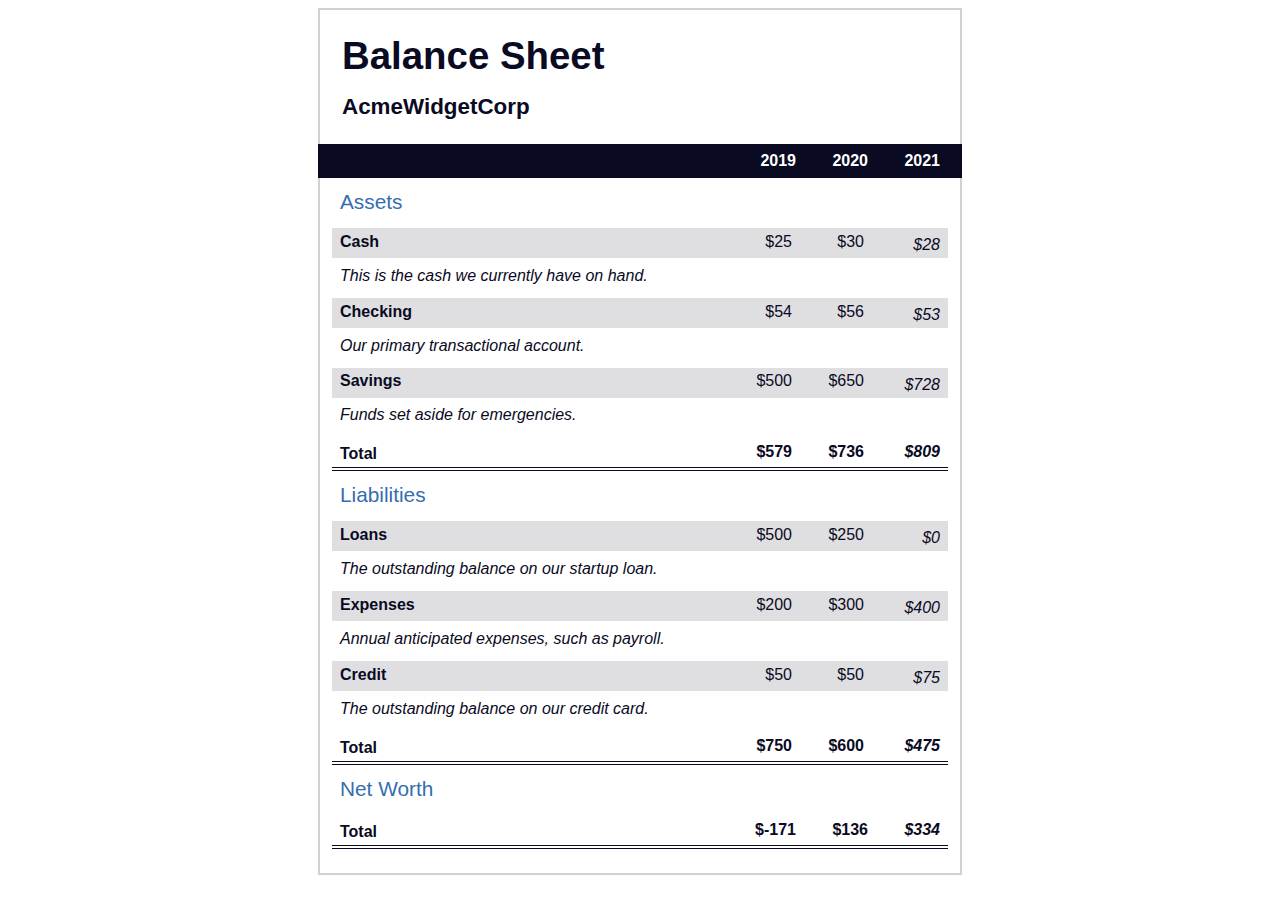
<file: Practicas/BalanceSheet/index.html>
<!DOCTYPE html>
<html lang="en">

<head>
    <meta charset="UTF-8">
    <meta name="viewport" content="width=device-width, initial-scale=1.0">
    <title>Balance Sheet</title>
    <link rel="stylesheet" href="./styles.css">
</head>

<body>
    <main>
        <section>
            <h1>
                <span class="flex">
                    <span>AcmeWidgetCorp</span>
                    <span>Balance Sheet</span>
                </span>
            </h1>
            <div id="years" aria-hidden="true">
                <span class="year">2019</span>
                <span class="year">2020</span>
                <span class="year">2021</span>
            </div>
            <div class="table-wrap">
                <table>
                    <caption>Assets</caption>
                    <thead>
                        <tr>
                            <td></td>
                            <th><span class="sr-only year">2019</span></th>
                            <th><span class="sr-only year">2020</span></th>
                            <th class="current"><span class="sr-only year">2021</span></th>
                        </tr>
                    </thead>
                    <tbody>
                        <tr class="data">
                            <th>Cash <span class="description">This is the cash we currently have on hand.</span></th>
                            <td>$25</td>
                            <td>$30</td>
                            <td class="current">$28</td>
                        </tr>
                        <tr class="data">
                            <th>Checking <span class="description">Our primary transactional account.</span></th>
                            <td>$54</td>
                            <td>$56</td>
                            <td class="current">$53</td>
                        </tr>
                        <tr class="data">
                            <th>Savings <span class="description">Funds set aside for emergencies.</span></th>
                            <td>$500</td>
                            <td>$650</td>
                            <td class="current">$728</td>
                        </tr>
                        <tr class="total">
                            <th>Total <span class="sr-only">Assets</span></th>
                            <td>$579</td>
                            <td>$736</td>
                            <td class="current">$809</td>
                        </tr>
                    </tbody>
                </table>
                <table>
                    <caption>Liabilities</caption>
                    <thead>
                        <tr>
                            <td></td>
                            <th><span class="sr-only">2019</span></th>
                            <th><span class="sr-only">2020</span></th>
                            <th><span class="sr-only">2021</span></th>
                        </tr>
                    </thead>
                    <tbody>
                        <tr class="data">
                            <th>Loans <span class="description">The outstanding balance on our startup loan.</span></th>
                            <td>$500</td>
                            <td>$250</td>
                            <td class="current">$0</td>
                        </tr>
                        <tr class="data">
                            <th>Expenses <span class="description">Annual anticipated expenses, such as payroll.</span>
                            </th>
                            <td>$200</td>
                            <td>$300</td>
                            <td class="current">$400</td>
                        </tr>
                        <tr class="data">
                            <th>Credit <span class="description">The outstanding balance on our credit card.</span></th>
                            <td>$50</td>
                            <td>$50</td>
                            <td class="current">$75</td>
                        </tr>
                        <tr class="total">
                            <th>Total <span class="sr-only">Liabilities</span></th>
                            <td>$750</td>
                            <td>$600</td>
                            <td class="current">$475</td>
                        </tr>
                    </tbody>
                </table>
                <table>
                    <caption>Net Worth</caption>
                    <thead>
                        <tr>
                            <td></td>
                            <th><span class="sr-only">2019</span></th>
                            <th><span class="sr-only">2020</span></th>
                            <th><span class="sr-only">2021</span></th>
                        </tr>
                    </thead>
                    <tbody>
                        <tr class="total">
                            <th>Total <span class="sr-only">Net Worth</span></th>
                            <td>$-171</td>
                            <td>$136</td>
                            <td class="current">$334</td>
                        </tr>
                    </tbody>
                </table>
            </div>
        </section>
    </main>
</body>

</html>
</file>
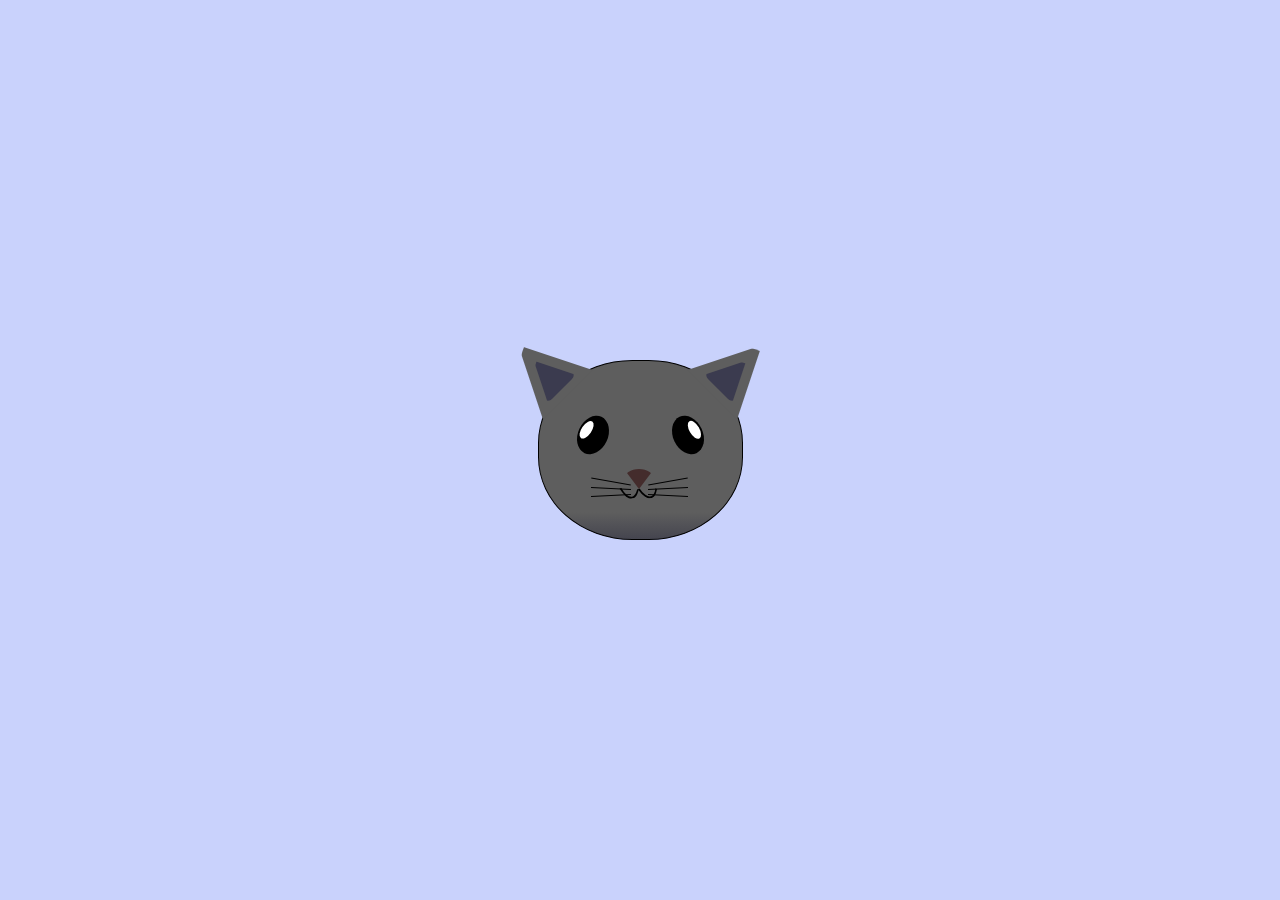
<file: Practicas/CatPainting/index.html>
<!DOCTYPE html>
<html lang="en">
  <head>
    <meta charset="UTF-8" />
    <title>fCC Cat Painting</title>
    <link rel="stylesheet" href="./styles.css" />
  </head>

  <body>
    <main>
      <div class="cat-head">
        <div class="cat-ears">
          <div class="cat-left-ear">
            <div class="cat-left-inner-ear"></div>
          </div>
          <div class="cat-right-ear">
            <div class="cat-right-inner-ear"></div>
          </div>
        </div>
        <div class="cat-eyes">
          <div class="cat-left-eye">
            <div class="cat-left-inner-eye"></div>
          </div>
          <div class="cat-right-eye">
            <div class="cat-right-inner-eye"></div>
          </div>
        </div>
        <div class="cat-nose"></div>
        <div class="cat-mouth">
          <div class="cat-mouth-line-left"></div>
          <div class="cat-mouth-line-right"></div>
        </div>
        <div class="cat-whiskers">
          <div class="cat-whiskers-left">
            <div class="cat-whisker-left-top"></div>
            <div class="cat-whisker-left-middle"></div>
            <div class="cat-whisker-left-bottom"></div>
          </div>
          <div class="cat-whiskers-right">
            <div class="cat-whisker-right-top"></div>
            <div class="cat-whisker-right-middle"></div>
            <div class="cat-whisker-right-bottom"></div>
          </div>
        </div>
      </div>
    </main>
  </body>
</html>
</file>
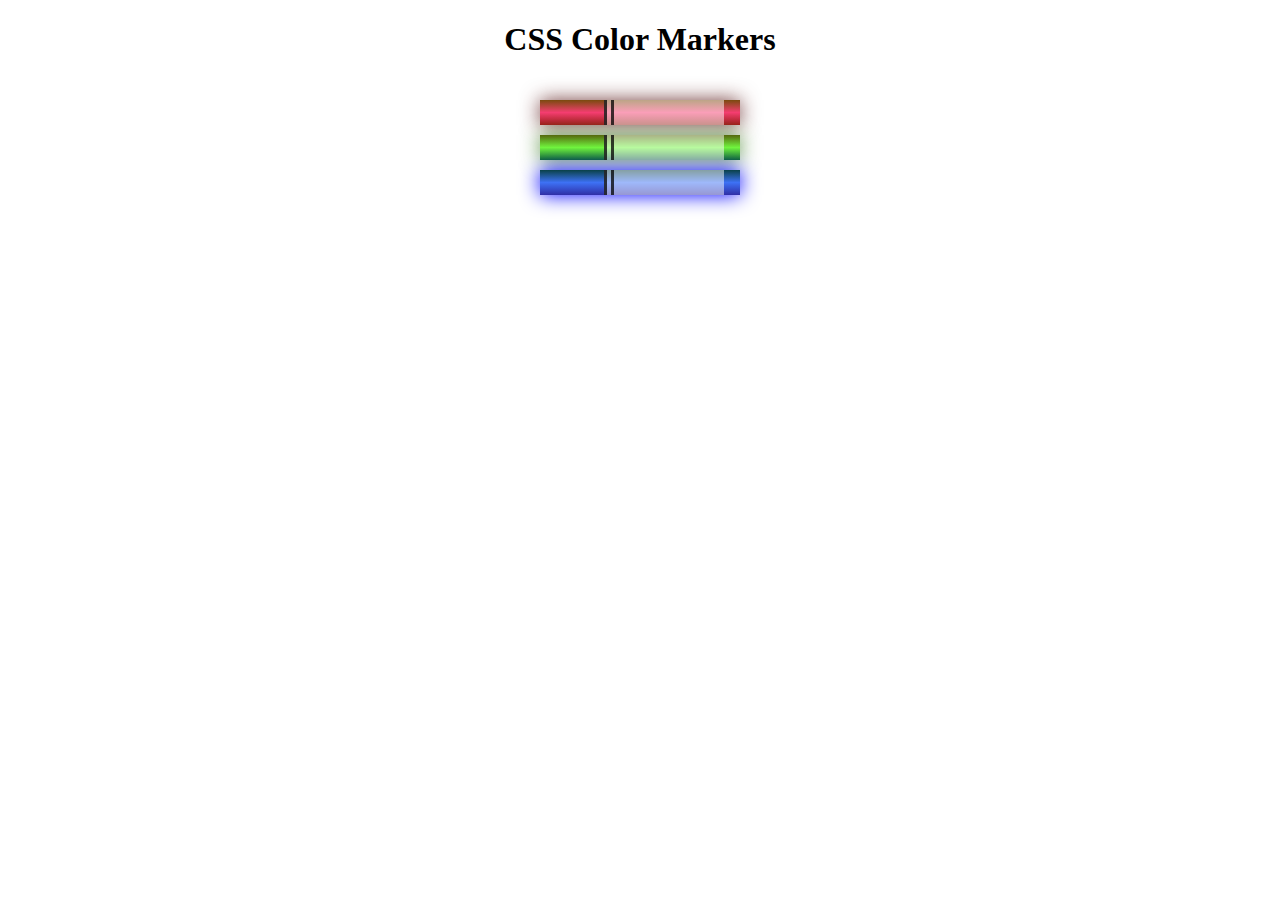
<file: Practicas/CSSColorMarkers/index.html>
<!DOCTYPE html>
<html lang="en">

<head>
    <meta charset="utf-8">
    <meta name="viewport" content="width=device-width, initial-scale=1.0">
    <title>Colored Markers</title>
    <link rel="stylesheet" href="styles.css">
</head>

<body>
    <h1>CSS Color Markers</h1>
    <div class="container">
        <div class="marker red">
            <div class="cap"></div>
            <div class="sleeve"></div>
        </div>
        <div class="marker green">
            <div class="cap"></div>
            <div class="sleeve"></div>
        </div>
        <div class="marker blue">
            <div class="cap"></div>
            <div class="sleeve"></div>
        </div>
    </div>
</body>

</html>
</file>
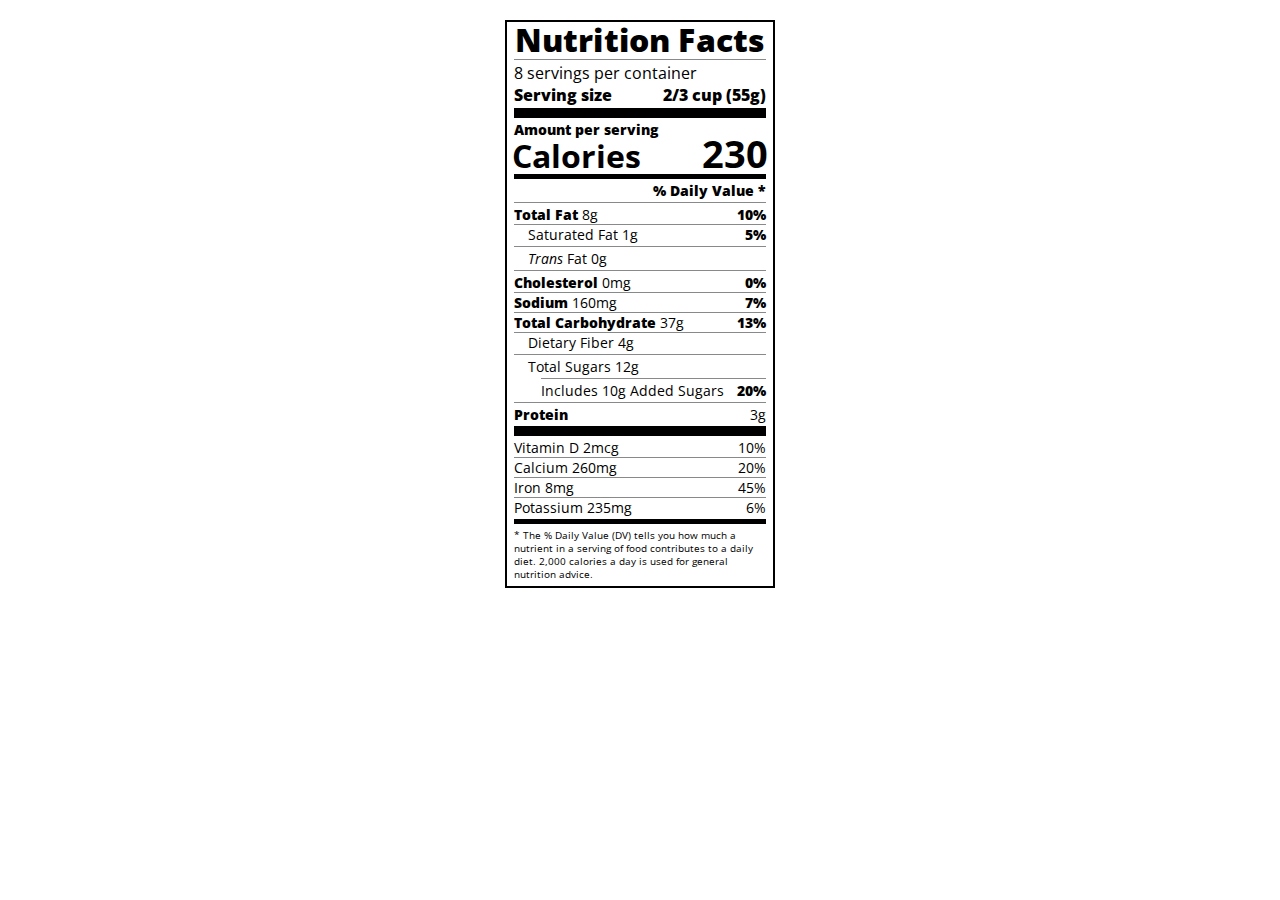
<file: Practicas/NutritionLabel/index.html>
<!DOCTYPE html>
<html lang="en">

<head>
    <meta charset="UTF-8">
    <title>Nutrition Label</title>
    <link href="https://fonts.googleapis.com/css?family=Open+Sans:400,700,800" rel="stylesheet">
    <link href="./styles.css" rel="stylesheet">
</head>

<body>
    <div class="label">
        <header>
            <h1 class="bold">Nutrition Facts</h1>
            <div class="divider"></div>
            <p>8 servings per container</p>
            <p class="bold">Serving size <span>2/3 cup (55g)</span></p>
        </header>
        <div class="divider large"></div>
        <div class="calories-info">
            <div class="left-container">
                <h2 class="bold small-text">Amount per serving</h2>
                <p>Calories</p>
            </div>
            <span>230</span>
        </div>
        <div class="divider medium"></div>
        <div class="daily-value small-text">
            <p class="bold right no-divider">% Daily Value *</p>
            <div class="divider"></div>
            <p><span><span class="bold">Total Fat</span> 8g</span> <span class="bold">10%</span></p>
            <p class="indent no-divider">Saturated Fat 1g <span class="bold">5%</span></p>
            <div class="divider"></div>
            <p class="indent no-divider"><span><i>Trans</i> Fat 0g</span></p>
            <div class="divider"></div>
            <p><span><span class="bold">Cholesterol</span> 0mg</span> <span class="bold">0%</span></p>
            <p><span><span class="bold">Sodium</span> 160mg</span> <span class="bold">7%</span></p>
            <p><span><span class="bold">Total Carbohydrate</span> 37g</span> <span class="bold">13%</span></p>
            <p class="indent no-divider">Dietary Fiber 4g</p>
            <div class="divider"></div>
            <p class="indent no-divider">Total Sugars 12g</p>
            <div class="divider double-indent"></div>
            <p class="double-indent no-divider">Includes 10g Added Sugars <span class="bold">20%</span></p>
            <div class="divider"></div>
            <p class="no-divider"><span class="bold">Protein</span> 3g</p>
            <div class="divider large"></div>
            <p>Vitamin D 2mcg <span>10%</span></p>
            <p>Calcium 260mg <span>20%</span></p>
            <p>Iron 8mg <span>45%</span></p>
            <p class="no-divider">Potassium 235mg <span>6%</span></p>
        </div>
        <div class="divider medium"></div>
        <p class="note">* The % Daily Value (DV) tells you how much a nutrient in a serving of food contributes to a
            daily
            diet. 2,000 calories a day is used for general nutrition advice.</p>
    </div>
</body>

</html>
</file>
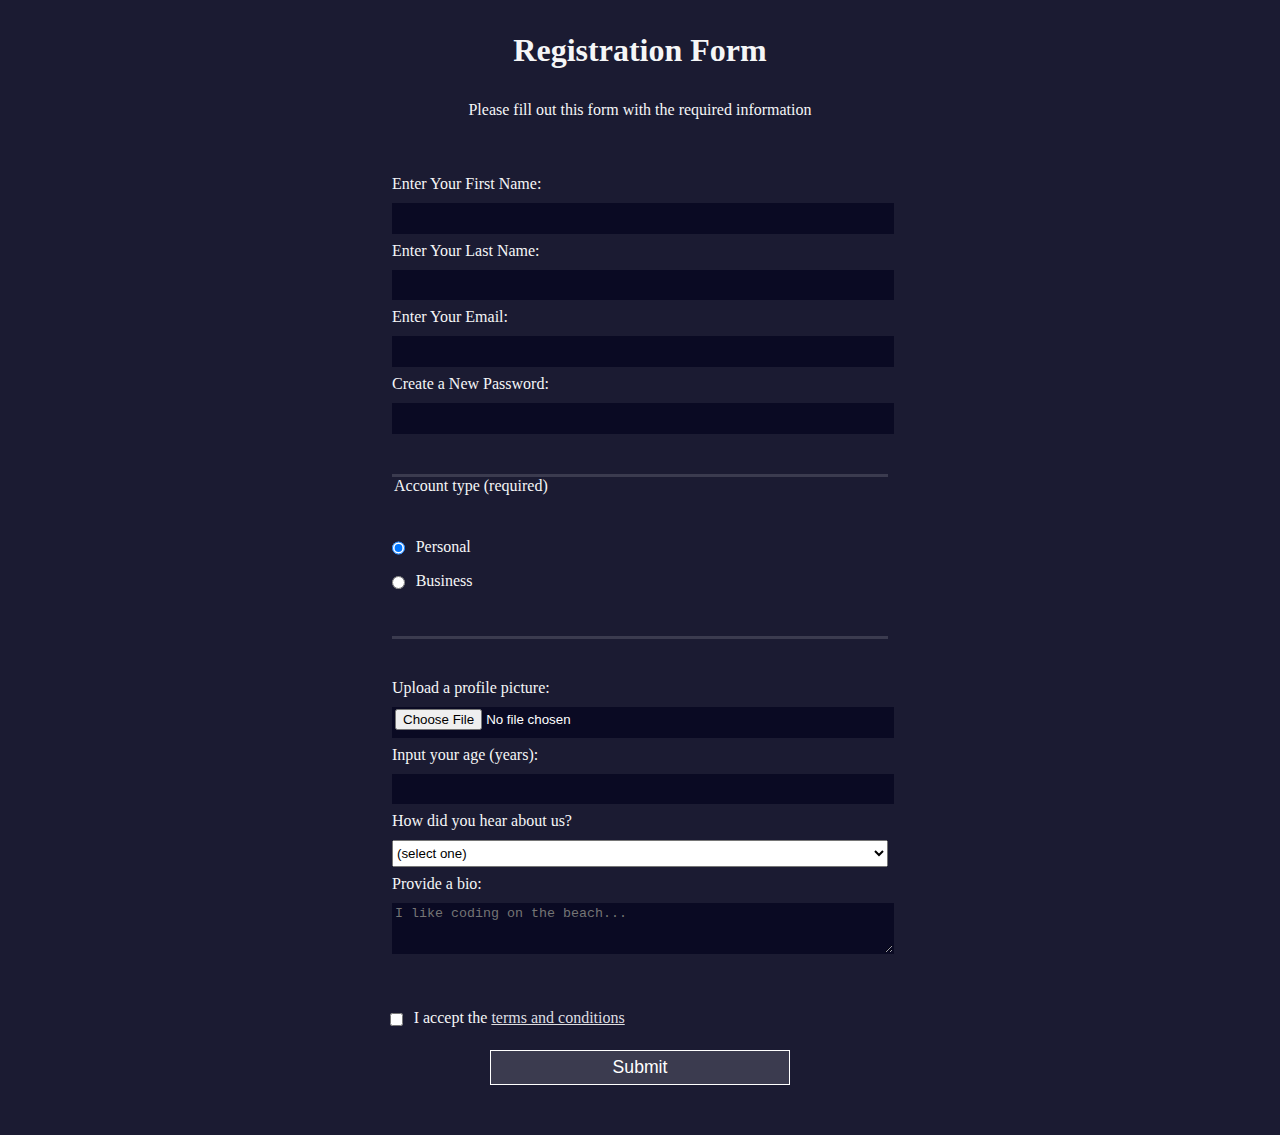
<file: Practicas/RegistrationForm/index.html>
<!DOCTYPE html>
<html lang="en">

<head>
    <meta charset="UTF-8">
    <title>Registration Form</title>
    <link rel="stylesheet" href="styles.css" />
</head>

<body>
    <h1>Registration Form</h1>
    <p>Please fill out this form with the required information</p>
    <form method="post" action='https://register-demo.freecodecamp.org'>
        <fieldset>
            <label for="first-name">Enter Your First Name: <input id="first-name" name="first-name" type="text"
                    required /></label>
            <label for="last-name">Enter Your Last Name: <input id="last-name" name="last-name" type="text"
                    required /></label>
            <label for="email">Enter Your Email: <input id="email" name="email" type="email" required /></label>
            <label for="new-password">Create a New Password: <input id="new-password" name="new-password"
                    type="password" pattern="[a-z0-5]{8,}" required /></label>
        </fieldset>
        <fieldset>
            <legend>Account type (required)</legend>
            <label for="personal-account"><input id="personal-account" type="radio" name="account-type" class="inline"
                    checked /> Personal</label>
            <label for="business-account"><input id="business-account" type="radio" name="account-type"
                    class="inline" /> Business</label>
        </fieldset>
        <fieldset>
            <label for="profile-picture">Upload a profile picture: <input id="profile-picture" type="file"
                    name="file" /></label>
            <label for="age">Input your age (years): <input id="age" type="number" name="age" min="13"
                    max="120" /></label>
            <label for="referrer">How did you hear about us?
                <select id="referrer" name="referrer">
                    <option value="">(select one)</option>
                    <option value="1">freeCodeCamp News</option>
                    <option value="2">freeCodeCamp YouTube Channel</option>
                    <option value="3">freeCodeCamp Forum</option>
                    <option value="4">Other</option>
                </select>
            </label>
            <label for="bio">Provide a bio:
                <textarea id="bio" name="bio" rows="3" cols="30" placeholder="I like coding on the beach..."></textarea>
            </label>
        </fieldset>
        <label for="terms-and-conditions">
            <input class="inline" id="terms-and-conditions" type="checkbox" required name="terms-and-conditions" /> I
            accept the <a href="https://www.freecodecamp.org/news/terms-of-service/">terms and conditions</a>
        </label>
        <input type="submit" value="Submit" />
    </form>
</body>

</html>
</file>
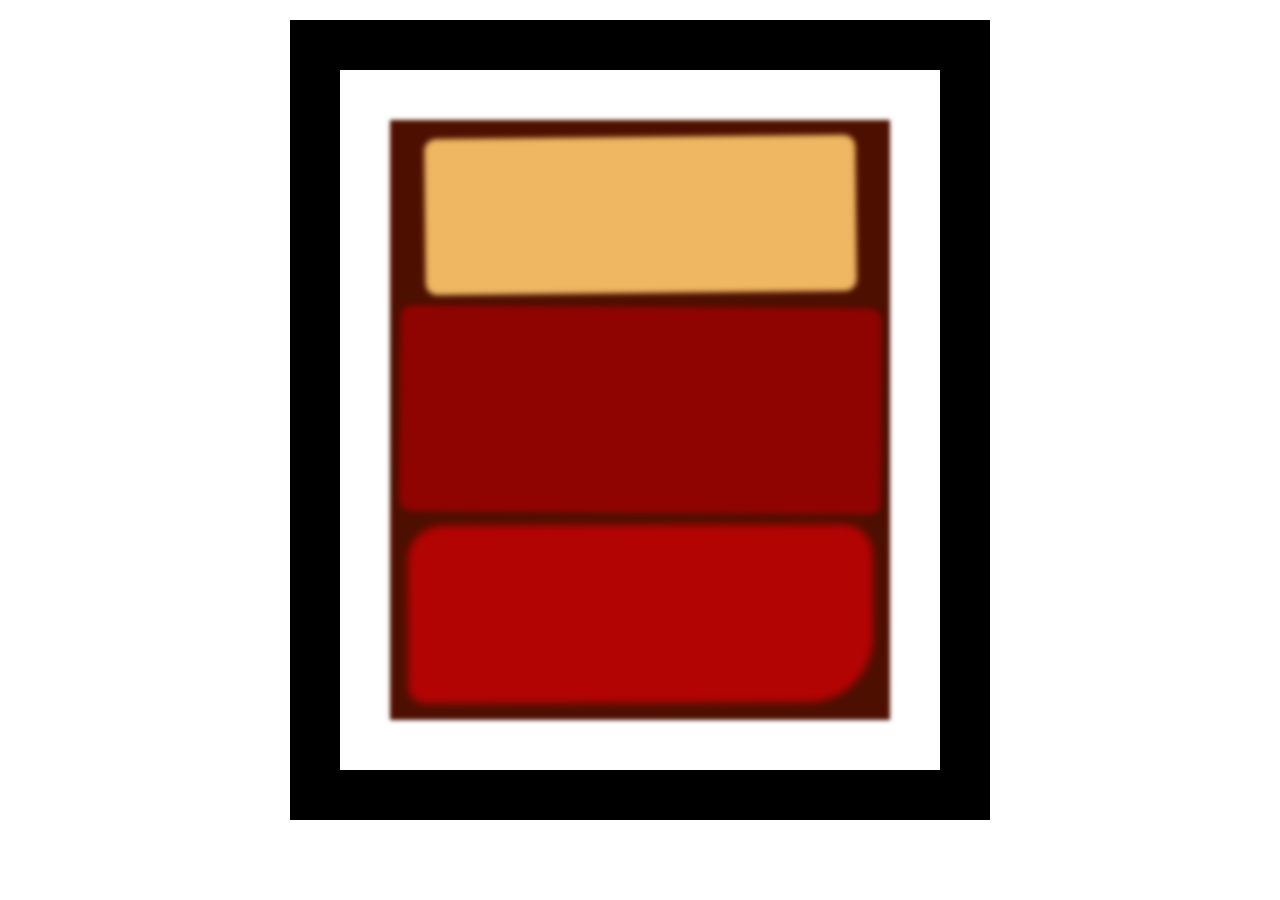
<file: Practicas/RothkoPainting/index.html>
<!DOCTYPE html>
<html lang="en">

<head>
    <meta charset="UTF-8">
    <title>Rothko Painting</title>
    <link href="./styles.css" rel="stylesheet">
</head>

<body>
    <div class="frame">
        <div class="canvas">
            <div class="one"></div>
            <div class="two"></div>
            <div class="three"></div>
        </div>
    </div>
</body>

</html>
</file>
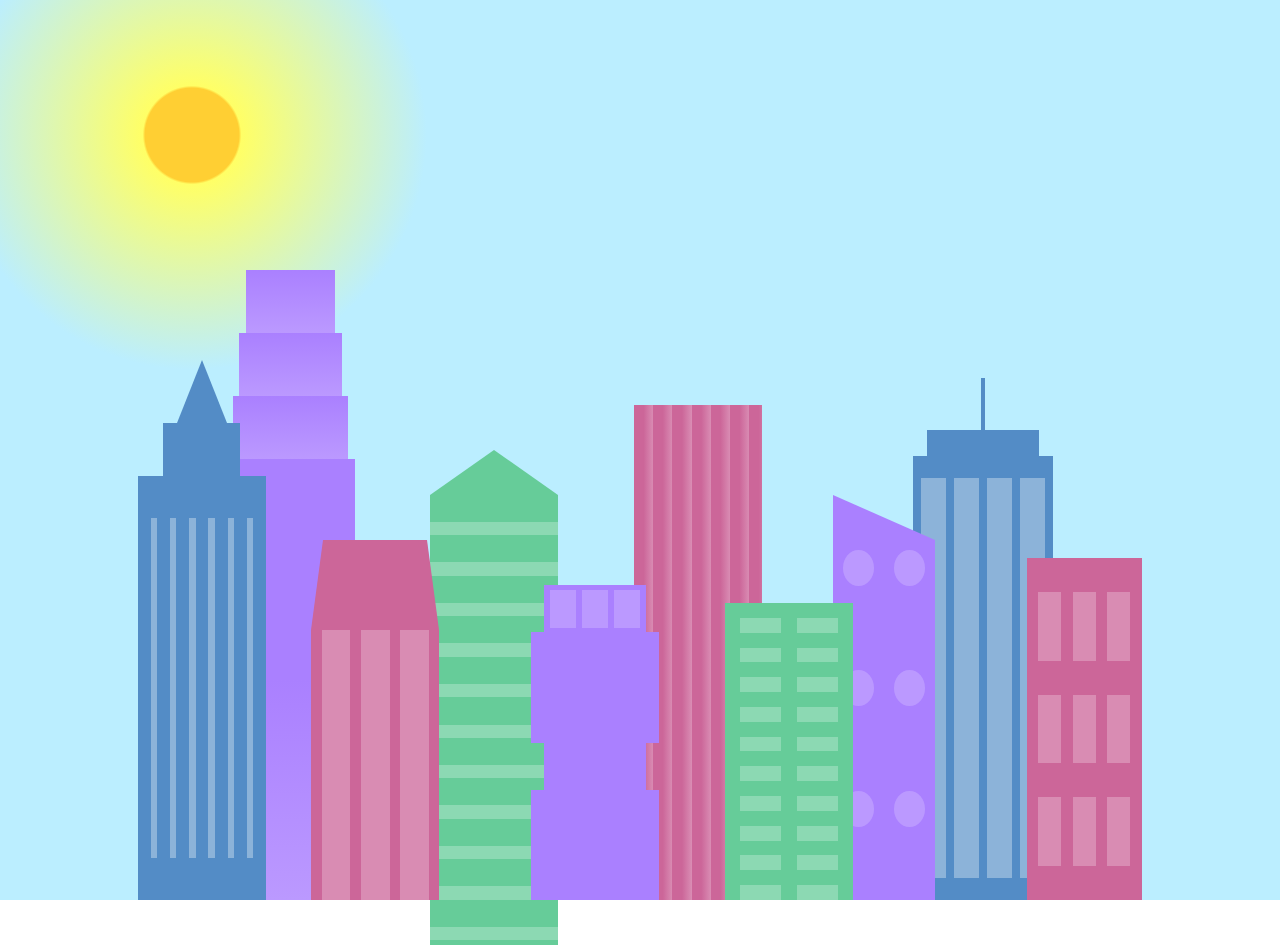
<file: Practicas/SkyLine/index.html>
<!DOCTYPE html>
<html lang="es">

<head>
    <meta charset="UTF-8">
    <meta name="viewport" content="width=device-width, initial-scale=1.0">
    <title>City Skyline</title>
    <link href="styles.css" rel="stylesheet" />
</head>

<body>
    <div class="background-buildings sky">
        <div></div>
        <div></div>
        <div class="bb1 building-wrap">
            <div class="bb1a bb1-window"></div>
            <div class="bb1b bb1-window"></div>
            <div class="bb1c bb1-window"></div>
            <div class="bb1d"></div>
        </div>
        <div class="bb2">
            <div class="bb2a"></div>
            <div class="bb2b"></div>
        </div>
        <div class="bb3"></div>
        <div></div>
        <div class="bb4 building-wrap">
            <div class="bb4a"></div>
            <div class="bb4b"></div>
            <div class="bb4c window-wrap">
                <div class="bb4-window"></div>
                <div class="bb4-window"></div>
                <div class="bb4-window"></div>
                <div class="bb4-window"></div>
            </div>
        </div>
        <div></div>
        <div></div>
    </div>

    <div class="foreground-buildings">
        <div></div>
        <div></div>
        <div class="fb1 building-wrap">
            <div class="fb1a"></div>
            <div class="fb1b"></div>
            <div class="fb1c"></div>
        </div>
        <div class="fb2">
            <div class="fb2a"></div>
            <div class="fb2b window-wrap">
                <div class="fb2-window"></div>
                <div class="fb2-window"></div>
                <div class="fb2-window"></div>
            </div>
        </div>
        <div></div>
        <div class="fb3 building-wrap">
            <div class="fb3a window-wrap">
                <div class="fb3-window"></div>
                <div class="fb3-window"></div>
                <div class="fb3-window"></div>
            </div>
            <div class="fb3b"></div>
            <div class="fb3a"></div>
            <div class="fb3b"></div>
        </div>
        <div class="fb4">
            <div class="fb4a"></div>
            <div class="fb4b">
                <div class="fb4-window"></div>
                <div class="fb4-window"></div>
                <div class="fb4-window"></div>
                <div class="fb4-window"></div>
                <div class="fb4-window"></div>
                <div class="fb4-window"></div>
            </div>
        </div>
        <div class="fb5"></div>
        <div class="fb6"></div>
        <div></div>
        <div></div>
    </div>
</body>

</html>
</file>
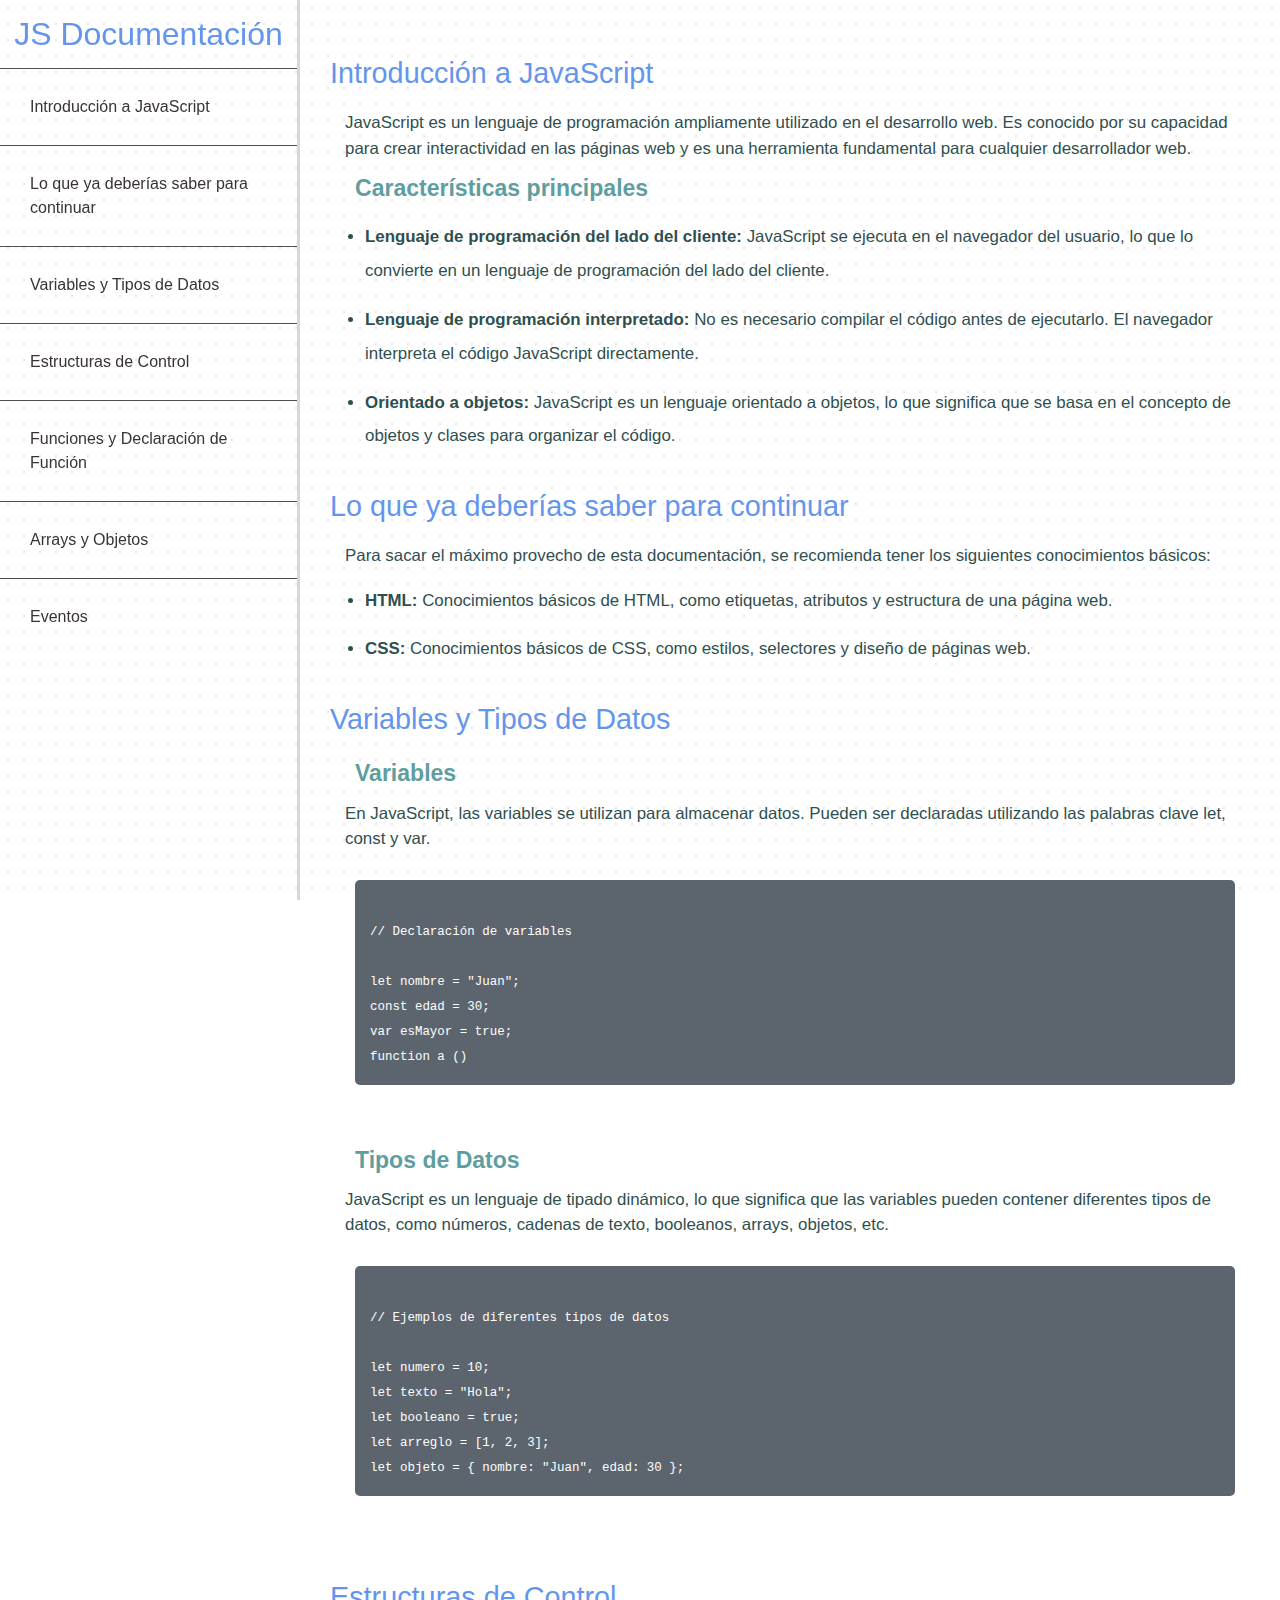
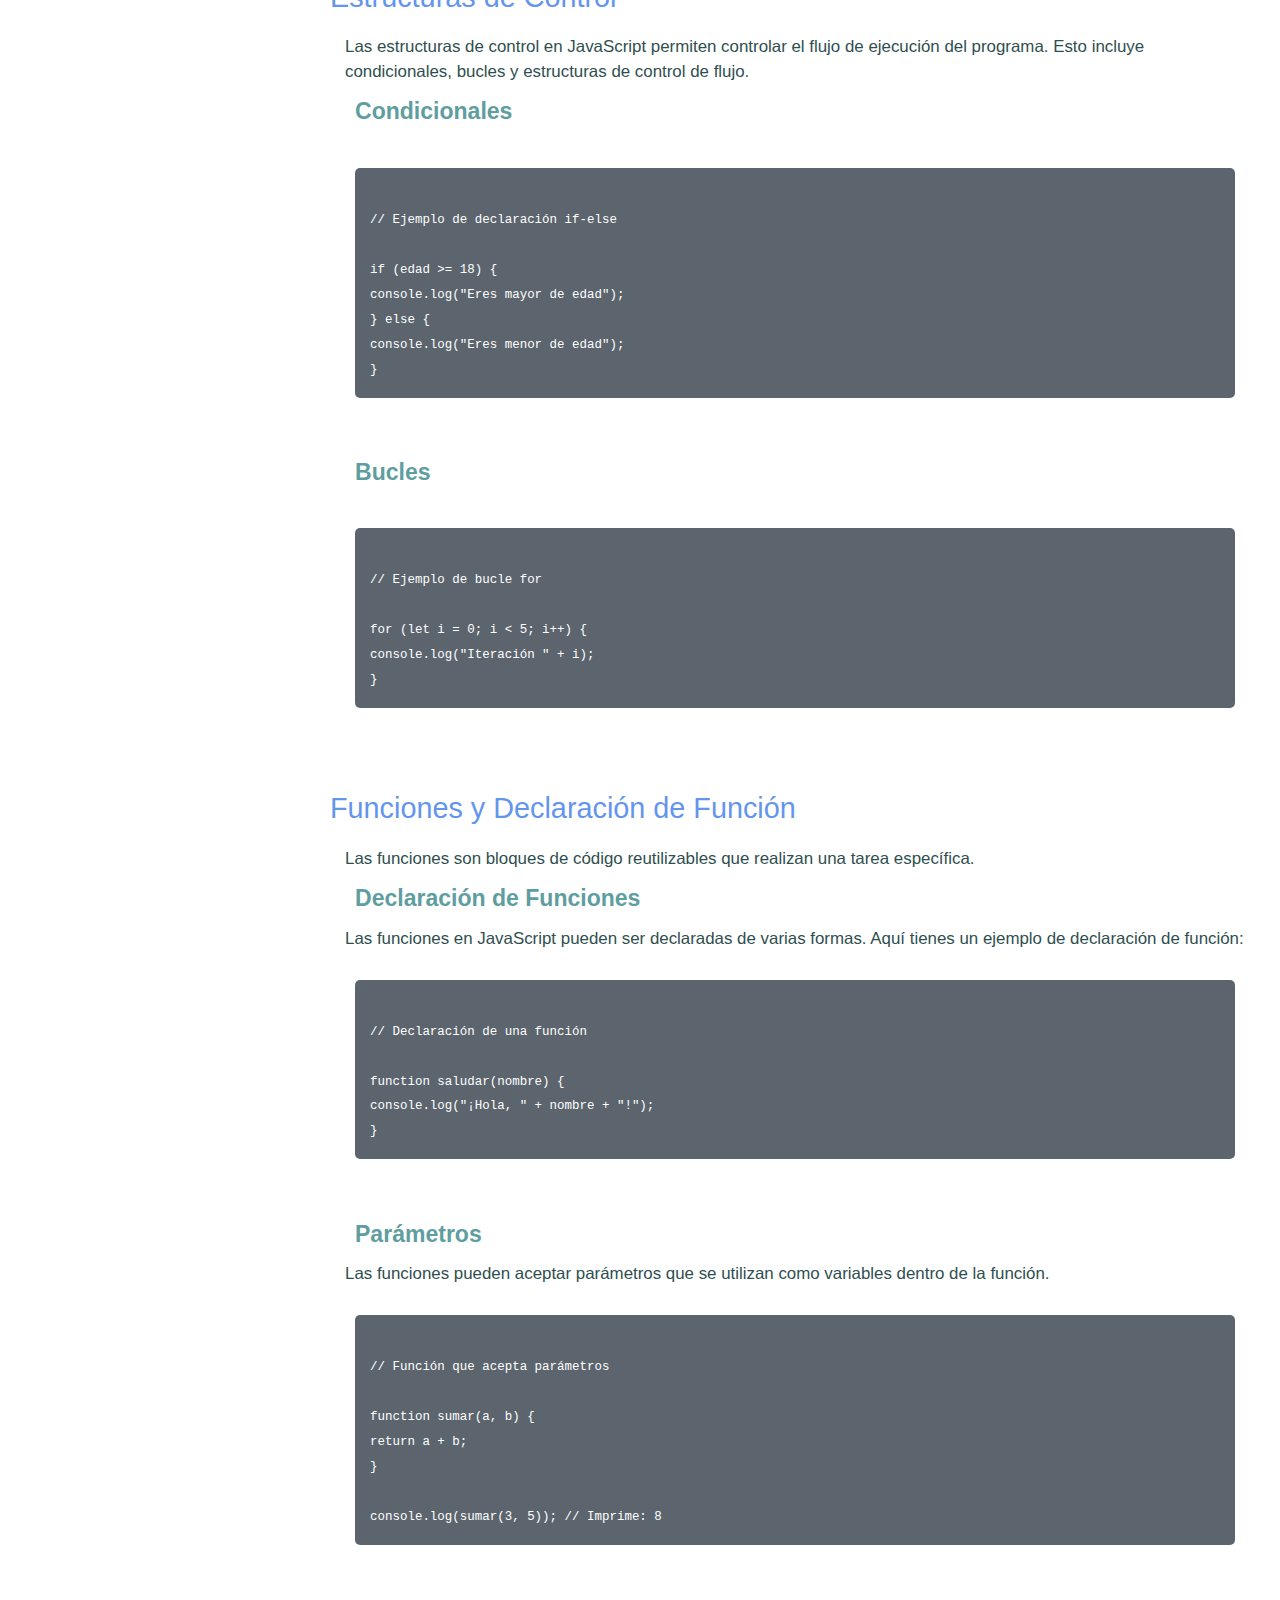
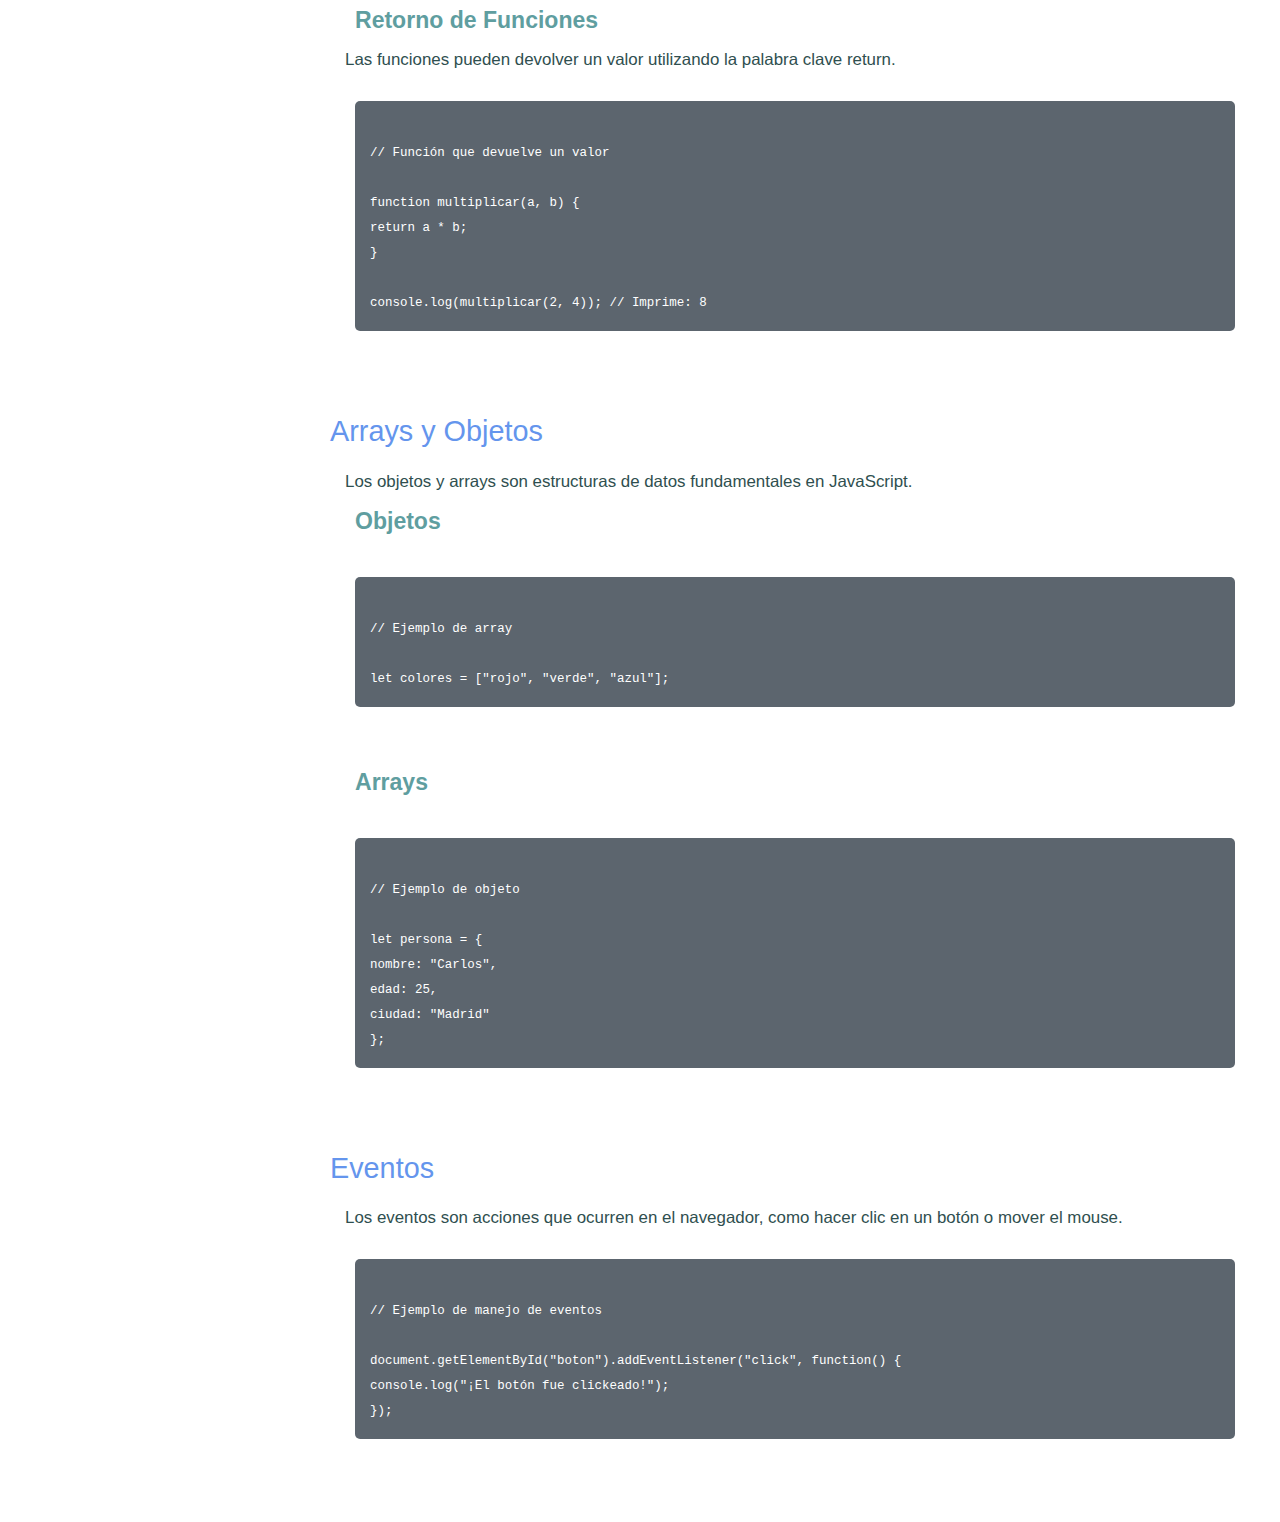
<file: Proyectos/DocumentationPage/index.html>
<!DOCTYPE html>
<html lang="es">
  <head>
    <meta charset="UTF-8" />
    <link href="styles.css" rel="stylesheet" />
    <title>Documentación Técnica</title>
  </head>

  <body>
    <div class="container"></div>
    <nav id="navbar">
      <header>JS Documentación</header>
      <ul>
        <li>
          <a class="nav-link" href="#Introducción_a_JavaScript"
            >Introducción a JavaScript</a
          >
        </li>
        <li>
          <a class="nav-link" href="#Lo_que_ya_deberías_saber_para_continuar"
            >Lo que ya deberías saber para continuar</a
          >
        </li>
        <li>
          <a class="nav-link" href="#Variables_y_Tipos_de_Datos"
            >Variables y Tipos de Datos</a
          >
        </li>
        <li>
          <a class="nav-link" href="#Estructuras_de_Control"
            >Estructuras de Control</a
          >
        </li>
        <li>
          <a class="nav-link" href="#Funciones_y_Declaración_de_Función"
            >Funciones y Declaración de Función</a
          >
        </li>
        <li>
          <a class="nav-link" href="#Arrays_y_Objetos">Arrays y Objetos</a>
        </li>
        <li>
          <a class="nav-link" href="#Eventos">Eventos</a>
        </li>
      </ul>
    </nav>

    <main id="main-doc">
      <section class="main-section" id="Introducción_a_JavaScript">
        <header>Introducción a JavaScript</header>
        <article>
          <p>
            JavaScript es un lenguaje de programación ampliamente utilizado en
            el desarrollo web. Es conocido por su capacidad para crear
            interactividad en las páginas web y es una herramienta fundamental
            para cualquier desarrollador web.
          </p>
          <h3>Características principales</h3>
          <ul class="subtt">
            <li>
              <strong> Lenguaje de programación del lado del cliente:</strong>
              JavaScript se ejecuta en el navegador del usuario, lo que lo
              convierte en un lenguaje de programación del lado del cliente.
            </li>
            <li>
              <strong>Lenguaje de programación interpretado:</strong> No es
              necesario compilar el código antes de ejecutarlo. El navegador
              interpreta el código JavaScript directamente.
            </li>
            <li>
              <strong>Orientado a objetos:</strong> JavaScript es un lenguaje
              orientado a objetos, lo que significa que se basa en el concepto
              de objetos y clases para organizar el código.
            </li>
          </ul>
        </article>
      </section>
      <section
        class="main-section"
        id="Lo_que_ya_deberías_saber_para_continuar"
      >
        <header>Lo que ya deberías saber para continuar</header>
        <article>
          <p>
            Para sacar el máximo provecho de esta documentación, se recomienda
            tener los siguientes conocimientos básicos:
          </p>
          <ul class="subtt">
            <li>
              <strong>HTML:</strong> Conocimientos básicos de HTML, como
              etiquetas, atributos y estructura de una página web.
            </li>
            <li>
              <strong>CSS:</strong> Conocimientos básicos de CSS, como estilos,
              selectores y diseño de páginas web.
            </li>
          </ul>
        </article>
      </section>
      <section class="main-section" id="Variables_y_Tipos_de_Datos">
        <header>Variables y Tipos de Datos</header>
        <article>
          <h3>Variables</h3>
          <p>
            En JavaScript, las variables se utilizan para almacenar datos.
            Pueden ser declaradas utilizando las palabras clave let, const y
            var.
          </p>
          <pre>
            <code>
// Declaración de variables

let nombre = "Juan";  
const edad = 30;      
var esMayor = true;   
function a ()
            </code>
          </pre>
          <h3>Tipos de Datos</h3>
          <p>
            JavaScript es un lenguaje de tipado dinámico, lo que significa que
            las variables pueden contener diferentes tipos de datos, como
            números, cadenas de texto, booleanos, arrays, objetos, etc.
          </p>
          <pre>
            <code>
// Ejemplos de diferentes tipos de datos

let numero = 10;
let texto = "Hola";
let booleano = true;
let arreglo = [1, 2, 3];
let objeto = { nombre: "Juan", edad: 30 };
            </code>
          </pre>
        </article>
      </section>
      <section class="main-section" id="Estructuras_de_Control">
        <header>Estructuras de Control</header>
        <article>
          <p>
            Las estructuras de control en JavaScript permiten controlar el flujo
            de ejecución del programa. Esto incluye condicionales, bucles y
            estructuras de control de flujo.
          </p>
          <h3>Condicionales</h3>
          <pre>
            <code>
// Ejemplo de declaración if-else

if (edad >= 18) {
  console.log("Eres mayor de edad");
} else {
  console.log("Eres menor de edad");
}
            </code>
          </pre>
          <h3>Bucles</h3>
          <pre>
            <code>
// Ejemplo de bucle for

for (let i = 0; i < 5; i++) {
  console.log("Iteración " + i);
}
            </code>
          </pre>
        </article>
      </section>
      <section class="main-section" id="Funciones_y_Declaración_de_Función">
        <header>Funciones y Declaración de Función</header>
        <article>
          <p>
            Las funciones son bloques de código reutilizables que realizan una
            tarea específica.
          </p>
          <h3>Declaración de Funciones</h3>
          <p>
            Las funciones en JavaScript pueden ser declaradas de varias formas.
            Aquí tienes un ejemplo de declaración de función:
          </p>
          <pre>
            <code>
// Declaración de una función

function saludar(nombre) {
  console.log("¡Hola, " + nombre + "!");
}
            </code>
          </pre>
          <h3>Parámetros</h3>
          <p>
            Las funciones pueden aceptar parámetros que se utilizan como
            variables dentro de la función.
          </p>
          <pre>
            <code>
// Función que acepta parámetros

function sumar(a, b) {
  return a + b;
}

console.log(sumar(3, 5)); // Imprime: 8
            </code>
          </pre>
          <h3>Retorno de Funciones</h3>
          <p>
            Las funciones pueden devolver un valor utilizando la palabra clave
            return.
          </p>
          <pre>
            <code>
// Función que devuelve un valor

function multiplicar(a, b) {
  return a * b;
}

console.log(multiplicar(2, 4)); // Imprime: 8
            </code>
          </pre>
        </article>
      </section>
      <section class="main-section" id="Arrays_y_Objetos">
        <header>Arrays y Objetos</header>
        <article>
          <p>
            Los objetos y arrays son estructuras de datos fundamentales en
            JavaScript.
          </p>
          <h3>Objetos</h3>
          <pre>
            <code>
// Ejemplo de array

let colores = ["rojo", "verde", "azul"];
            </code>
          </pre>
          <h3>Arrays</h3>
          <pre>
            <code>
// Ejemplo de objeto

let persona = {
  nombre: "Carlos",
  edad: 25,
  ciudad: "Madrid"
};
            </code>
          </pre>
        </article>
      </section>
      <section class="main-section" id="Eventos">
        <header>Eventos</header>
        <article>
          <p>
            Los eventos son acciones que ocurren en el navegador, como hacer
            clic en un botón o mover el mouse.
          </p>
          <pre>
            <code>
// Ejemplo de manejo de eventos

document.getElementById("boton").addEventListener("click", function() {
  console.log("¡El botón fue clickeado!");
});
            </code>
          </pre>
        </article>
      </section>
    </main>
  </body>
</html>
</file>
<file: Practicas/BalanceSheet/styles.css>
span[class~='sr-only'] {
  border: 0 !important;
  clip: rect(1px, 1px, 1px, 1px) !important;
  clip-path: inset(50%) !important;
  height: 1px !important;
  width: 1px !important;
  position: absolute !important;
  overflow: hidden !important;
  white-space: nowrap !important;
  padding: 0 !important;
  margin: -1px !important;
}

html {
  box-sizing: border-box;
}

body {
  font-family: sans-serif;
  color: #0a0a23;
}

h1 {
  max-width: 37.25rem;
  margin: 0 auto;
  padding: 1.5rem 1.25rem;
}

h1 .flex {
  display: flex;
  flex-direction: column-reverse;
  gap: 1rem;
}

h1 .flex span:first-of-type {
  font-size: 0.7em;
}

h1 .flex span:last-of-type {
  font-size: 1.2em;
}

section {
  max-width: 40rem;
  margin: 0 auto;
  border: 2px solid #d0d0d5;
}

#years {
  display: flex;
  justify-content: flex-end;
  position: sticky;
  z-index: 999;
  top: 0;
  background: #0a0a23;
  color: #fff;
  padding: 0.5rem calc(1.25rem + 2px) 0.5rem 0;
  margin: 0 -2px;
}

#years span[class] {
  font-weight: bold;
  width: 4.5rem;
  text-align: right;
}

.table-wrap {
  padding: 0 0.75rem 1.5rem 0.75rem;
}

table {
  border-collapse: collapse;
  border: 0;
  width: 100%;
  position: relative;
  margin-top: 3rem;
}

table caption {
  color: #356eaf;
  font-size: 1.3em;
  font-weight: normal;
  position: absolute;
  top: -2.25rem;
  left: 0.5rem;
}

tbody td {
  width: 100vw;
  min-width: 4rem;
  max-width: 4rem;
}

tbody th {
  width: calc(100% - 12rem);
}

tr[class='total'] {
  border-bottom: 4px double #0a0a23;
  font-weight: bold;
}

tr[class='total'] th {
  text-align: left;
  padding: 0.5rem 0 0.25rem 0.5rem;
}

tr.total td {
  text-align: right;
  padding: 0 0.25rem;
}

tr.total td:nth-of-type(3) {
  padding-right: 0.5rem;
}

tr.total:hover {
  background-color: #99c9ff;
}

td.current {
  font-style: italic;
}

tr.data {
  background-image: linear-gradient(
    to bottom,
    #dfdfe2 1.845rem,
    white 1.845rem
  );
}

tr.data th {
  text-align: left;
  padding-top: 0.3rem;
  padding-left: 0.5rem;
}

tr.data th .description {
  display: block;
  font-weight: normal;
  font-style: italic;
  padding: 1rem 0 0.75rem;
  margin-right: -13.5rem;
}

tr.data td {
  vertical-align: top;
  padding: 0.3rem 0.25rem 0;
  text-align: right;
}

tr.data td:last-of-type {
  padding: 0.5rem;
}
</file>
<file: Practicas/CatPainting/styles.css>
* {
  box-sizing: border-box;
}

body {
  background-color: #c9d2fc;
}

.cat-head {
  position: absolute;
  right: 0;
  left: 0;
  top: 0;
  bottom: 0;
  margin: auto;
  background: linear-gradient(#5e5e5e 85%, #45454f 100%);
  width: 205px;
  height: 180px;
  border: 1px solid #000;
  border-radius: 46%;
}

.cat-left-ear {
  position: absolute;
  top: -26px;
  left: -31px;
  z-index: 1;
  border-top-left-radius: 90px;
  border-top-right-radius: 10px;
  transform: rotate(-45deg);
  border-left: 35px solid transparent;
  border-right: 35px solid transparent;
  border-bottom: 70px solid #5e5e5e;
}

.cat-right-ear {
  position: absolute;
  top: -26px;
  left: 163px;
  z-index: 1;
  transform: rotate(45deg);
  border-top-left-radius: 90px;
  border-top-right-radius: 10px;
  border-left: 35px solid transparent;
  border-right: 35px solid transparent;
  border-bottom: 70px solid #5e5e5e;
}

.cat-left-inner-ear {
  position: absolute;
  top: 22px;
  left: -20px;
  border-top-left-radius: 90px;
  border-top-right-radius: 10px;
  border-bottom-right-radius: 40%;
  border-bottom-left-radius: 40%;
  border-left: 20px solid transparent;
  border-right: 20px solid transparent;
  border-bottom: 40px solid #3b3b4f;
}

.cat-right-inner-ear {
  position: absolute;
  top: 22px;
  left: -20px;
  border-top-left-radius: 90px;
  border-top-right-radius: 10px;
  border-bottom-right-radius: 40%;
  border-bottom-left-radius: 40%;
  border-left: 20px solid transparent;
  border-right: 20px solid transparent;
  border-bottom: 40px solid #3b3b4f;
}

.cat-left-eye {
  position: absolute;
  top: 54px;
  left: 39px;
  border-radius: 60%;
  transform: rotate(25deg);
  width: 30px;
  height: 40px;
  background-color: #000;
}

.cat-right-eye {
  position: absolute;
  top: 54px;
  left: 134px;
  border-radius: 60%;
  transform: rotate(-25deg);
  width: 30px;
  height: 40px;
  background-color: #000;
}

.cat-left-inner-eye {
  position: absolute;
  top: 8px;
  left: 2px;
  width: 10px;
  height: 20px;
  transform: rotate(10deg);
  background-color: #fff;
  border-radius: 60%;
}

.cat-right-inner-eye {
  position: absolute;
  top: 8px;
  left: 18px;
  transform: rotate(-5deg);
  width: 10px;
  height: 20px;
  background-color: #fff;
  border-radius: 60%;
}

.cat-nose {
  position: absolute;
  top: 108px;
  left: 85px;
  border-top-left-radius: 50%;
  border-bottom-right-radius: 50%;
  border-bottom-left-radius: 50%;
  transform: rotate(180deg);
  border-left: 15px solid transparent;
  border-right: 15px solid transparent;
  border-bottom: 20px solid #442c2c;
}

.cat-mouth div {
  width: 30px;
  height: 50px;
  border: 2px solid #000;
  border-radius: 190%/190px 150px 0 0;
  border-color: black transparent transparent transparent;
}

.cat-mouth-line-left {
  position: absolute;
  top: 88px;
  left: 74px;
  transform: rotate(170deg);
}

.cat-mouth-line-right {
  position: absolute;
  top: 88px;
  left: 91px;
  transform: rotate(165deg);
}

.cat-whiskers-left div {
  width: 40px;
  height: 1px;
  background-color: #000;
}

.cat-whiskers-right div {
  width: 40px;
  height: 1px;
  background-color: #000;
}

.cat-whisker-left-top {
  position: absolute;
  top: 120px;
  left: 52px;
  transform: rotate(10deg);
}

.cat-whisker-left-middle {
  position: absolute;
  top: 127px;
  left: 52px;
  transform: rotate(3deg);
}

.cat-whisker-left-bottom {
  position: absolute;
  top: 134px;
  left: 52px;
  transform: rotate(-3deg);
}

.cat-whisker-right-top {
  position: absolute;
  top: 120px;
  left: 109px;
  transform: rotate(-10deg);
}

.cat-whisker-right-middle {
  position: absolute;
  top: 127px;
  left: 109px;
  transform: rotate(-3deg);
}

.cat-whisker-right-bottom {
  position: absolute;
  top: 134px;
  left: 109px;
  transform: rotate(3deg);
}
</file>
<file: Practicas/CSSColorMarkers/styles.css>
h1 {
    text-align: center;
  }
  
  .container {
    background-color: rgb(255, 255, 255);
    padding: 10px 0;
  }
  
  .marker {
    width: 200px;
    height: 25px;
    margin: 10px auto;
  }
  
  .cap {
    width: 60px;
    height: 25px;
  }
  
  .sleeve {
    width: 110px;
    height: 25px;
    background-color: rgba(255, 255, 255, 0.5);
    border-left: 10px double rgba(0, 0, 0, 0.75);
  }
  
  .cap,
  .sleeve {
    display: inline-block;
  }
  
  .red {
    background: linear-gradient(rgb(122, 74, 14), rgb(245, 62, 113), rgb(162, 27, 27));
    box-shadow: 0 0 20px 0 rgba(83, 14, 14, 0.8);
  }
  
  .green {
    background: linear-gradient(#55680D, #71F53E, #116C31);
    box-shadow: 0 0 20px 0 #3B7E20CC;
  }
  
  .blue {
    background: linear-gradient(hsl(186, 76%, 16%), hsl(223, 90%, 60%), hsl(240, 56%, 42%));
    box-shadow: 0 0 20px 0 blue;
  }
</file>
<file: Practicas/NutritionLabel/styles.css>
* {
    box-sizing: border-box;
  }
  
  html {
    font-size: 16px;
  }
  
  body {
    font-family: 'Open Sans', sans-serif;
  }
  
  .label {
    border: 2px solid black;
    width: 270px;
    margin: 20px auto;
    padding: 0 7px;
  }
  
  header h1 {
    text-align: center;
    margin: -4px 0;
    letter-spacing: 0.15px
  }
  
  p {
    margin: 0;
    display: flex;
    justify-content: space-between;
  }
  
  .divider {
    border-bottom: 1px solid #888989;
    margin: 2px 0;
  }
  
  .bold {
    font-weight: 800;
  }
  
  .large {
    height: 10px;
  }
  
  .large, .medium {
    background-color: black;
    border: 0;
  }
  
  .medium {
    height: 5px;
  }
  
  .small-text {
    font-size: 0.85rem;
  }
  
  
  .calories-info {
    display: flex;
    justify-content: space-between;
    align-items: flex-end;
  }
  
  .calories-info h2 {
    margin: 0;
  }
  
  .left-container p {
    margin: -5px -2px;
    font-size: 2em;
    font-weight: 700;
  }
  
  .calories-info span {
    margin: -7px -2px;
    font-size: 2.4em;
    font-weight: 700;
  }
  
  .right {
    justify-content: flex-end;
  }
  
  .indent {
    margin-left: 1em;
  }
  
  .double-indent {
    margin-left: 2em;
  }
  
  .daily-value p:not(.no-divider) {
    border-bottom: 1px solid #888989;
  }
  
  .note {
    font-size: 0.6rem;
    margin: 5px 0;
  }
</file>
<file: Practicas/RegistrationForm/styles.css>
body {
    width: 100%;
    height: 100vh;
    margin: 0;
    background-color: #1b1b32;
    color: #f5f6f7;
    font-family: Tahoma;
    font-size: 16px;
  }
  
  h1,
  p {
    margin: 1em auto;
    text-align: center;
  }
  
  form {
    width: 60vw;
    max-width: 500px;
    min-width: 300px;
    margin: 0 auto;
    padding-bottom: 2em;
  }
  
  fieldset {
    border: none;
    padding: 2rem 0;
    border-bottom: 3px solid #3b3b4f;
  }
  
  fieldset:last-of-type {
    border-bottom: none;
  }
  
  label {
    display: block;
    margin: 0.5rem 0;
  }
  
  input,
  textarea,
  select {
    margin: 10px 0 0 0;
    width: 100%;
    min-height: 2em;
  }
  
  input,
  textarea {
    background-color: #0a0a23;
    border: 1px solid #0a0a23;
    color: #ffffff;
  }
  
  .inline {
    width: unset;
    margin: 0 0.5em 0 0;
    vertical-align: middle;
  }
  
  input[type="submit"] {
    display: block;
    width: 60%;
    margin: 1em auto;
    height: 2em;
    font-size: 1.1rem;
    background-color: #3b3b4f;
    border-color: white;
    min-width: 300px;
  }
  
  input[type="file"] {
    padding: 1px 2px;
  }
  
  .inline {
    display: inline;
  }
  
  a {
    color: #dfdfe2;
  }
</file>
<file: Practicas/RothkoPainting/styles.css>
.canvas {
    width: 500px;
    height: 600px;
    background-color: #4d0f00;
    overflow: hidden;
    filter: blur(2px);
  }
  
  .frame {
    border: 50px solid black;
    width: 500px;
    padding: 50px;
    margin: 20px auto;
  }
  
  .one {
    width: 425px;
    height: 150px;
    background-color: #efb762;
    margin: 20px auto;
    box-shadow: 0 0 3px 3px #efb762;
    border-radius: 9px;
    transform: rotate(-0.6deg);
  }
  
  .two {
    width: 475px;
    height: 200px;
    background-color: #8f0401;
    margin: 0 auto 20px;
    box-shadow: 0 0 3px 3px #8f0401;
    border-radius: 8px 10px;
    transform: rotate(0.4deg);
  }
  
  .one, .two {
    filter: blur(1px);
  }
  
  .three {
    width: 91%;
    height: 28%;
    background-color: #b20403;
    margin: auto;
    filter: blur(2px);
    box-shadow: 0 0 5px 5px #b20403;
    border-radius: 30px 25px 60px 12px;
  transform: rotate(-0.2deg);
  }
</file>
<file: Practicas/SkyLine/styles.css>
:root {
  --building-color1: #aa80ff;
  --building-color2: #66cc99;
  --building-color3: #cc6699;
  --building-color4: #538cc6;
  --window-color1: #bb99ff;
  --window-color2: #8cd9b3;
  --window-color3: #d98cb3;
  --window-color4: #8cb3d9;
}

* {
  box-sizing: border-box;
}

body {
  height: 100vh;
  margin: 0;
  overflow: hidden;
}

.background-buildings,
.foreground-buildings {
  width: 100%;
  height: 100%;
  display: flex;
  align-items: flex-end;
  justify-content: space-evenly;
  position: absolute;
  top: 0;
}

.building-wrap {
  display: flex;
  flex-direction: column;
  align-items: center;
}

.window-wrap {
  display: flex;
  align-items: center;
  justify-content: space-evenly;
}

.sky {
  background: radial-gradient(
    closest-corner circle at 15% 15%,
    #ffcf33,
    #ffcf33 20%,
    #ffff66 21%,
    #bbeeff 100%
  );
}

/* BACKGROUND BUILDINGS - "bb" stands for "background building" */
.bb1 {
  width: 10%;
  height: 70%;
}

.bb1a {
  width: 70%;
}

.bb1b {
  width: 80%;
}

.bb1c {
  width: 90%;
}

.bb1d {
  width: 100%;
  height: 70%;
  background: linear-gradient(var(--building-color1) 50%, var(--window-color1));
}

.bb1-window {
  height: 10%;
  background: linear-gradient(var(--building-color1), var(--window-color1));
}

.bb2 {
  width: 10%;
  height: 50%;
}

.bb2a {
  border-bottom: 5vh solid var(--building-color2);
  border-left: 5vw solid transparent;
  border-right: 5vw solid transparent;
}

.bb2b {
  width: 100%;
  height: 100%;
  background: repeating-linear-gradient(
    var(--building-color2),
    var(--building-color2) 6%,
    var(--window-color2) 6%,
    var(--window-color2) 9%
  );
}

.bb3 {
  width: 10%;
  height: 55%;
  background: repeating-linear-gradient(
    90deg,
    var(--building-color3),
    var(--building-color3),
    var(--window-color3) 15%
  );
}

.bb4 {
  width: 11%;
  height: 58%;
}

.bb4a {
  width: 3%;
  height: 10%;
  background-color: var(--building-color4);
}

.bb4b {
  width: 80%;
  height: 5%;
  background-color: var(--building-color4);
}

.bb4c {
  width: 100%;
  height: 85%;
  background-color: var(--building-color4);
}

.bb4-window {
  width: 18%;
  height: 90%;
  background-color: var(--window-color4);
}

/* FOREGROUND BUILDINGS - "fb" stands for "foreground building" */
.fb1 {
  width: 10%;
  height: 60%;
}

.fb1a {
  border-bottom: 7vh solid var(--building-color4);
  border-left: 2vw solid transparent;
  border-right: 2vw solid transparent;
}

.fb1b {
  width: 60%;
  height: 10%;
  background-color: var(--building-color4);
}

.fb1c {
  width: 100%;
  height: 80%;
  background: repeating-linear-gradient(
      90deg,
      var(--building-color4),
      var(--building-color4) 10%,
      transparent 10%,
      transparent 15%
    ),
    repeating-linear-gradient(
      var(--building-color4),
      var(--building-color4) 10%,
      var(--window-color4) 10%,
      var(--window-color4) 90%
    );
}

.fb2 {
  width: 10%;
  height: 40%;
}

.fb2a {
  width: 100%;
  border-bottom: 10vh solid var(--building-color3);
  border-left: 1vw solid transparent;
  border-right: 1vw solid transparent;
}

.fb2b {
  width: 100%;
  height: 75%;
  background-color: var(--building-color3);
}

.fb2-window {
  width: 22%;
  height: 100%;
  background-color: var(--window-color3);
}

.fb3 {
  width: 10%;
  height: 35%;
}

.fb3a {
  width: 80%;
  height: 15%;
  background-color: var(--building-color1);
}

.fb3b {
  width: 100%;
  height: 35%;
  background-color: var(--building-color1);
}

.fb3-window {
  width: 25%;
  height: 80%;
  background-color: var(--window-color1);
}

.fb4 {
  width: 8%;
  height: 45%;
  position: relative;
  left: 10%;
}

.fb4a {
  border-top: 5vh solid transparent;
  border-left: 8vw solid var(--building-color1);
}

.fb4b {
  width: 100%;
  height: 89%;
  background-color: var(--building-color1);
  display: flex;
  flex-wrap: wrap;
}

.fb4-window {
  width: 30%;
  height: 10%;
  border-radius: 50%;
  background-color: var(--window-color1);
  margin: 10%;
}

.fb5 {
  width: 10%;
  height: 33%;
  position: relative;
  right: 10%;
  background: repeating-linear-gradient(
      var(--building-color2),
      var(--building-color2) 5%,
      transparent 5%,
      transparent 10%
    ),
    repeating-linear-gradient(
      90deg,
      var(--building-color2),
      var(--building-color2) 12%,
      var(--window-color2) 12%,
      var(--window-color2) 44%
    );
}

.fb6 {
  width: 9%;
  height: 38%;
  background: repeating-linear-gradient(
      90deg,
      var(--building-color3),
      var(--building-color3) 10%,
      transparent 10%,
      transparent 30%
    ),
    repeating-linear-gradient(
      var(--building-color3),
      var(--building-color3) 10%,
      var(--window-color3) 10%,
      var(--window-color3) 30%
    );
}

@media (max-width: 1000px) {
  :root {
    --building-color1: #000;
    --building-color2: #000;
    --building-color3: #000;
    --building-color4: #000;
    --window-color1: #777;
    --window-color2: #777;
    --window-color3: #777;
    --window-color4: #777;
  }
  .sky {
    background: radial-gradient(
      closest-corner circle at 15% 15%,
      #ccc,
      #ccc 20%,
      #445 21%,
      #223 100%
    );
  }
}
</file>
<file: Proyectos/DocumentationPage/styles.css>
* {
  box-sizing: border-box;
  margin: 0;
  padding: 0;
}

html {
  font-family: sans-serif;
  scroll-behavior: smooth;
}

body {
  line-height: 1.5;
  color: cornflowerblue;
  min-width: 290px;
}

.container {
  position: absolute;
  inset: 0;
  z-index: -10;
  height: 100%;
  width: 100%;
  background: radial-gradient(#e5e7eb 1px, transparent 1px);
  background-size: 16px 16px;
}

#navbar {
  position: fixed;
  top: 0px;
  left: 0px;
  height: 100%;
  width: 300px;
  min-width: 290px;
  border-right: solid;
  border-color: rgb(155, 155, 155, 0.4);
}

#navbar header {
  font-size: 2em;
}

header {
  text-align: center;
  font-size: 1.8em;
  margin: 10px;
}

h3 {
  font-size: 1.5em;
  margin: 10px;
  color: cadetblue;
  /* margin-top: 2rem; */
}

.subtt {
  /* margin-top: 1rem; */
  line-height: 2;
}

#navbar ul {
  height: 88%;
  padding: 0;
  overflow-y: auto;
  overflow-x: hidden;
}

#navbar li {
  color: #4d4e53;
  border-top: 1px solid;
  list-style: none;
  position: relative;
  width: 100%;
}

#navbar a {
  display: block;
  padding: 10px 30px;
  color: #3a3333;
  text-decoration: none;
  cursor: pointer;
  margin: 1rem 0;
}

#main-doc header {
  text-align: left;
  margin: 0px;
}

#main-doc {
  position: absolute;
  margin-left: 310px;
  padding: 20px;
  margin-bottom: 110px;
}

#main-doc header {
  margin-top: 2rem;
}

section article {
  color: #949494;
  margin: 15px;
  font-size: 0.96em;
}

section li {
  margin: 15px 0px 0px 20px;
}

code {
  display: block;
  text-align: left;
  white-space: pre-line;
  position: relative;
  word-break: normal;
  word-wrap: normal;
  line-height: 2;
  background-color: #293441c2;
  padding: 15px;
  margin: 10px;
  border-radius: 5px;
  color: #fff;
}

pre {
  overflow-x: auto;
}

p,
.subtt {
  color: darkslategray;
  font-size: 1.1em;
}

@media only screen and (max-width: 815px) {
  #navbar ul {
    border: 1px solid;
    height: 207px;
  }

  #navbar {
    background-color: white;
    position: absolute;
    top: 0;
    padding: 0;
    margin: 0;
    width: 100%;
    max-height: 275px;
    border: none;
    z-index: 1;
    border-bottom: 2px solid;
  }

  #main-doc {
    position: relative;
    margin-left: 0px;
    margin-top: 270px;
  }
}

@media only screen and (max-width: 400px) {
  #main-doc {
    margin-left: -10px;
  }

  code {
    margin-left: -20px;
    width: 100%;
    padding: 15px;
    padding-left: 10px;
    padding-right: 45px;
    min-width: 233px;
  }
}
</file>
